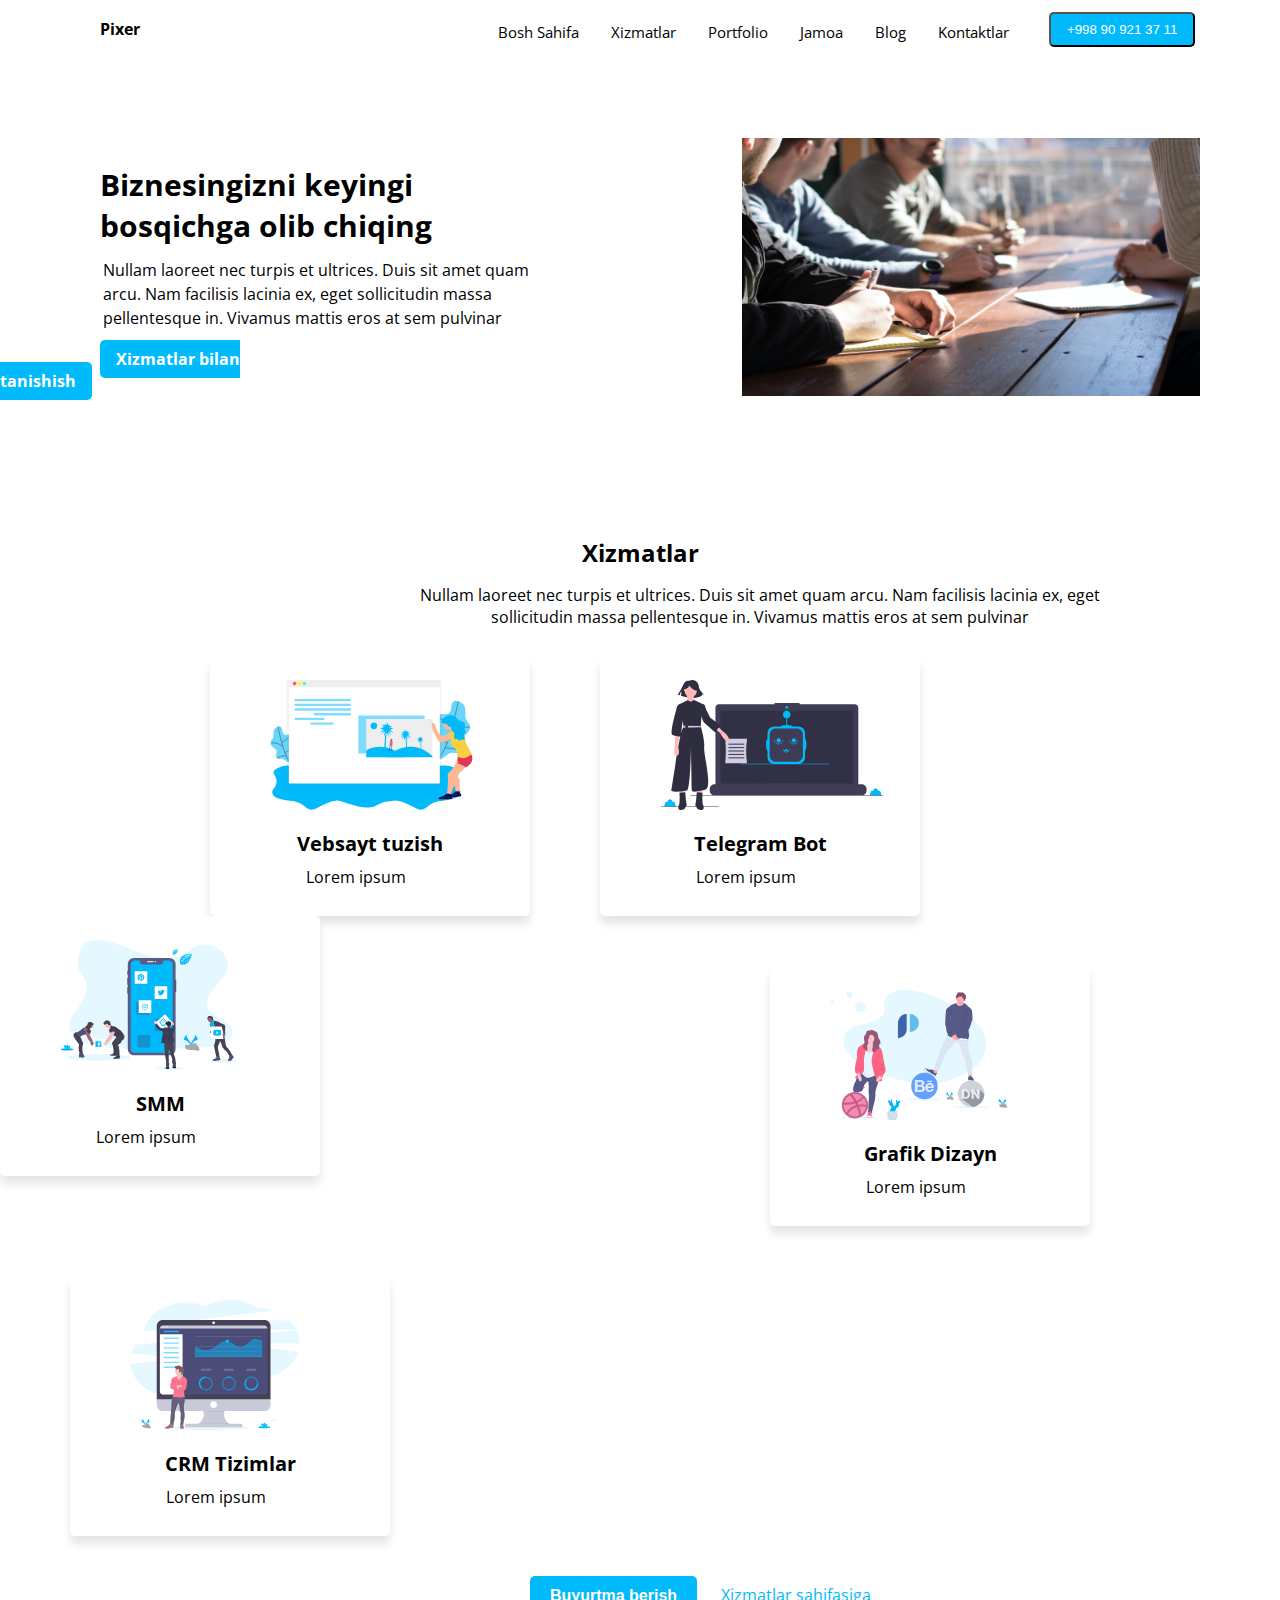
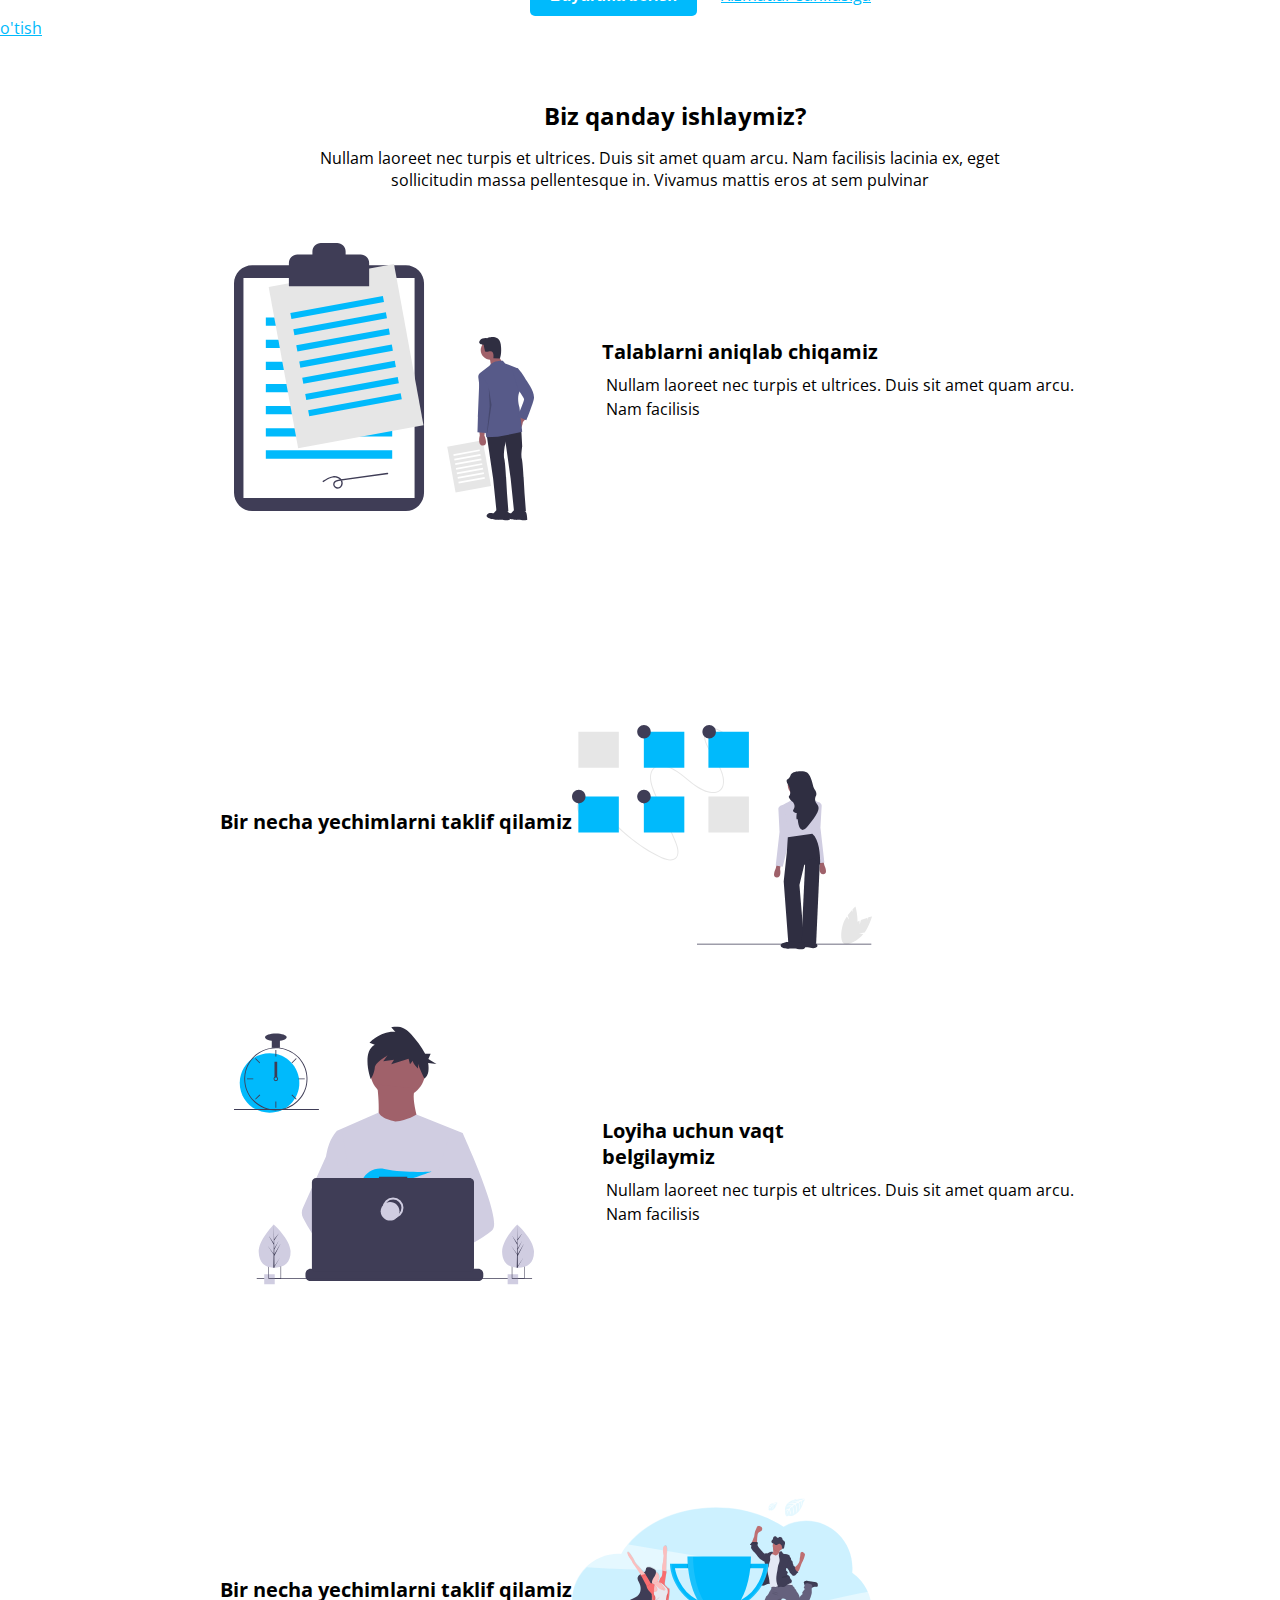
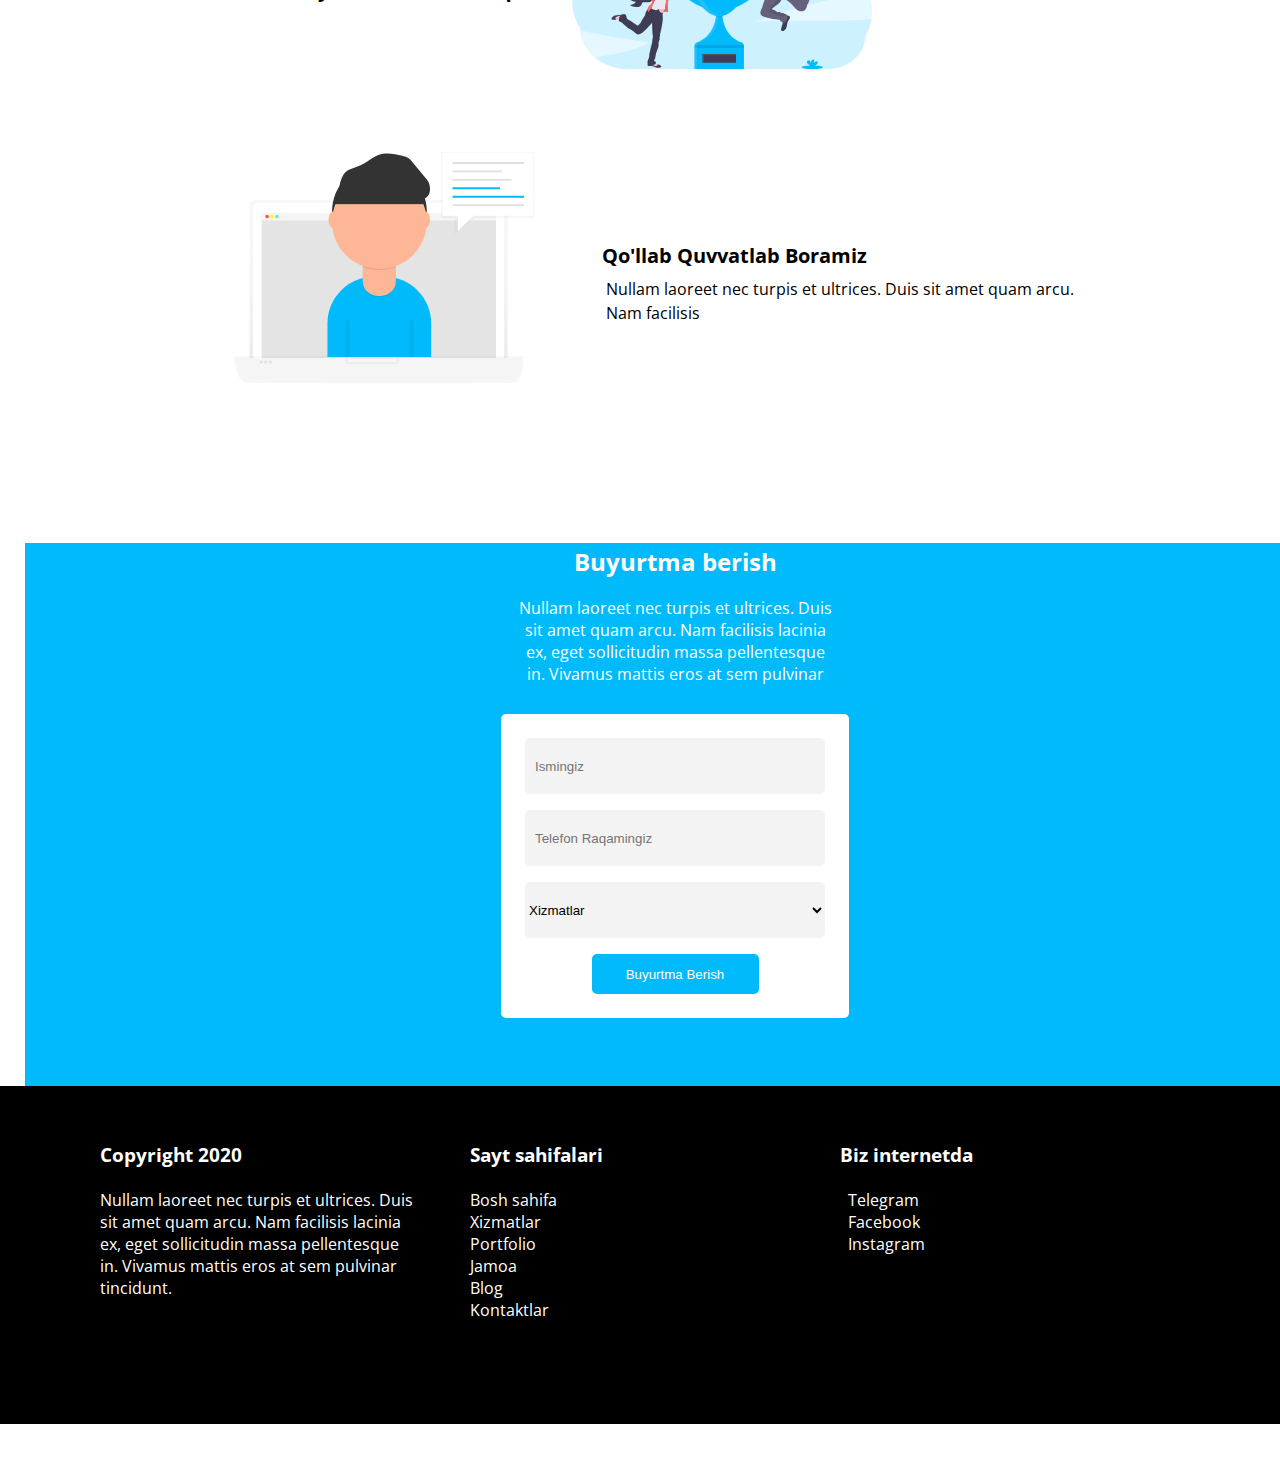
<file: index.html>
<!DOCTYPE html>
<html lang="en">

<head>
    <meta charset="UTF-8">
    <meta http-equiv="X-UA-Compatible" content="IE=edge">
    <meta name="viewport" content="width=device-width, initial-scale=1.0">
    <link rel="stylesheet" href="./css/style.css">
    <link rel="stylesheet" href="https://cdnjs.cloudflare.com/ajax/libs/font-awesome/6.1.1/css/all.min.css" integrity="sha512-KfkfwYDsLkIlwQp6LFnl8zNdLGxu9YAA1QvwINks4PhcElQSvqcyVLLD9aMhXd13uQjoXtEKNosOWaZqXgel0g==" crossorigin="anonymous" referrerpolicy="no-referrer" />
    <link rel="preconnect" href="https://fonts.googleapis.com">
    <link rel="preconnect" href="https://fonts.gstatic.com" crossorigin>
    <link href="https://fonts.googleapis.com/css2?family=Open+Sans:ital,wght@0,300;0,500;0,700;1,800&display=swap"
        rel="stylesheet">
    <title>Maket</title>
</head>

<body>
    <!-- header -->
    <header class="header container">
        <span class="span">Pixer</span>
        <nav class="nav">
            <ul class="list">
                <li class="listthing">
                    <a href="#">Bosh Sahifa</a>
                </li>
                <li class="listthing">
                    <a href="#">Xizmatlar</a>
                </li>
                <li class="listthing">
                    <a href="#">Portfolio</a>
                </li>
                <li class="listthing">
                    <a href="#">Jamoa</a>
                </li>
                <li class="listthing">
                    <a href="#">Blog</a>
                </li>
                <li class="listthing">
                    <a href="#">Kontaktlar</a>
                </li>
                <button class="button">+998 90 921 37 11</button>
            </ul>
        </nav>
    </header>
    <!-- headerfinish -->
    <main>
        <section class="middle container">
            <div class="mleft">
                <h1 class="sarlavha">Biznesingizni keyingi bosqichga olib chiqing
                </h1>
                <p class="text">Nullam laoreet nec turpis et ultrices. Duis sit amet quam arcu. Nam facilisis lacinia
                    ex, eget sollicitudin massa pellentesque in. Vivamus mattis eros at sem pulvinar</p>
                <a class="havola" href="#">
                    Xizmatlar bilan tanishish
                </a>
            </div>
            <div class="mright">
                <img class="ima" src="../images/fergthgyj/bosqich.jpg" alt="bosqich rasm" width="458px" height="258px">
            </div>
        </section>

        <section class="middlebottom">
            <h2 class="sarlavhaa">Xizmatlar</h2>
            <p class="matn">Nullam laoreet nec turpis et ultrices. Duis sit amet quam arcu. Nam facilisis lacinia ex,
                eget sollicitudin massa pellentesque in. Vivamus mattis eros at sem pulvinar</p>
            <ul class="ssll ">
                <li class="lii">
                    <img src="../images/imageeees/manzara.svg" alt="">
                    <h3 class="h3">Vebsayt tuzish
                    </h3>
                    <p class="ppp">Lorem ipsum</p>
                </li>
                <li class="liia">
                    <img src="../images/imageeees/bot-illustration.svg" alt="">
                    <h3 class="h3">Telegram Bot
                    </h3>
                    <p class="ppp">Lorem ipsum</p>
                </li>
                <li class="liib">
                    <img src="../images/imageeees/smm-illustration.svg" alt="">
                    <h3 class="h3">SMM
                    </h3>
                    <p class="ppp">Lorem ipsum</p>
                </li>

                <li class="liic">
                    <img src="../images/imageeees/design-illustration.svg" alt="">
                    <h3 class="h3">Grafik Dizayn
                    </h3>
                    <p class="ppp">Lorem ipsum</p>
                </li>
                <li class="liid">
                    <img src="../images/imageeees/crm-illustration.svg" alt="">
                    <h3 class="h3">CRM Tizimlar
                    </h3>
                    <p class="ppp">Lorem ipsum</p>
                </li>
            </ul>
            <button class="bbb">Buyurtma berish</button>
            <a class="link" href="#">Xizmatlar sahifasiga o'tish</a>
        </section>
        <section class="footsection container">
            <h2 class="titlee">Biz qanday ishlaymiz?</h2>
            <p class="titletext">Nullam laoreet nec turpis et ultrices. Duis sit amet quam arcu. Nam facilisis lacinia
                ex, eget sollicitudin massa pellentesque in. Vivamus mattis eros at sem pulvinar</p>
            <div class="headiv">
                <img class="imj" src="../images/sectioon/step-illlustration.svg" alt="rasm">
                <div class="rightdiv">
                    <h2 class="hhh2">Talablarni aniqlab chiqamiz</h2>
                    <p class="ppv">Nullam laoreet nec turpis et ultrices. Duis sit amet quam arcu. Nam facilisis
                    </p>
                </div>
            </div>
            <div class="headivv">
                <div class="rightdivv">
                    <h2 class="hhk2">Bir necha yechimlarni taklif qilamiz</h2>
                    <p class="ppk">Nullam laoreet nec turpis et ultrices. Duis sit amet quam arcu. Nam facilisis
                    </p>
                </div>
                <img class="imjk" src="../images/sectioon/step-illlustratiovn.svg" alt="rasm">
            </div>
            <div class="headiv">
                <img class="imj" src="../images/sectioon/step-illustrationt.svg" alt="rasm">
                <div class="rightdiv">
                    <h2 class="hhh2">Loyiha uchun vaqt belgilaymiz</h2>
                    <p class="ppv">Nullam laoreet nec turpis et ultrices. Duis sit amet quam arcu. Nam facilisis
                    </p>
                </div>
            </div>
            <div class="headivv">
                <div class="rightdivv">
                    <h2 class="hhk2">Bir necha yechimlarni taklif qilamiz</h2>
                    <p class="ppk">Nullam laoreet nec turpis et ultrices. Duis sit amet quam arcu. Nam facilisis
                    </p>
                </div>
                <img class="imjk" src="../images/sectioon/step-illustrationv.svg" alt="rasm">
            </div>
            <div class="headiv">
                <img class="imj" src="../images/sectioon/step-illustrationl.svg" alt="rasm">
                <div class="rightdiv">
                    <h2 class="hhh2">Qo'llab Quvvatlab Boramiz</h2>
                    <p class="ppv">Nullam laoreet nec turpis et ultrices. Duis sit amet quam arcu. Nam facilisis
                    </p>
                </div>
            </div>
        </section>
        
        <section class="boshsection">
            <h4 class="formeg">Buyurtma berish</h4>
            <p class="formep">Nullam laoreet nec turpis et ultrices. Duis sit amet quam arcu. Nam facilisis lacinia ex, eget
                sollicitudin massa pellentesque in. Vivamus mattis eros at sem pulvinar</p>
            <form>
                <div class="restart">
                <input class="eman" type="text" placeholder="Ismingiz">
                <input class="emad" type="number"  placeholder="Telefon Raqamingiz">
                <select class="emal" name="city">
                    <option value="">Xizmatlar</option>
                </select>
                <button class="formbutton">Buyurtma Berish</button>
            </div>
            </form>
        </section>
    </main>

    <footer class="footer">


        
        <div class="footer1">
            <h3>Copyright 2020</h3> <br> 
            <p>Nullam laoreet nec turpis et ultrices. Duis sit amet quam arcu. Nam facilisis lacinia ex, eget sollicitudin massa pellentesque in. Vivamus mattis eros at sem pulvinar tincidunt.</p>
        </div>

        <div class="footer2">
            <h3>Sayt sahifalari</h3> <br>
             <ul>
                <li>Bosh sahifa</li>
                <li>Xizmatlar</li>
                <li>Portfolio</li>
                <li>Jamoa</li>
                <li>Blog</li>
                <li>Kontaktlar</li>
             </ul>
        </div>

        <div class="footer2">
            <h3>Biz internetda</h3> <br>
             <ul>
                <li><i class="fa-brands fa-telegram"></i>Telegram</li>
                <li><i class="fa-brands fa-facebook"></i>Facebook</li>
                <li><i class="fa-brands fa-instagram"></i>Instagram</li>
             </ul>
        </div>
            
    </footer>

</body>
</file>
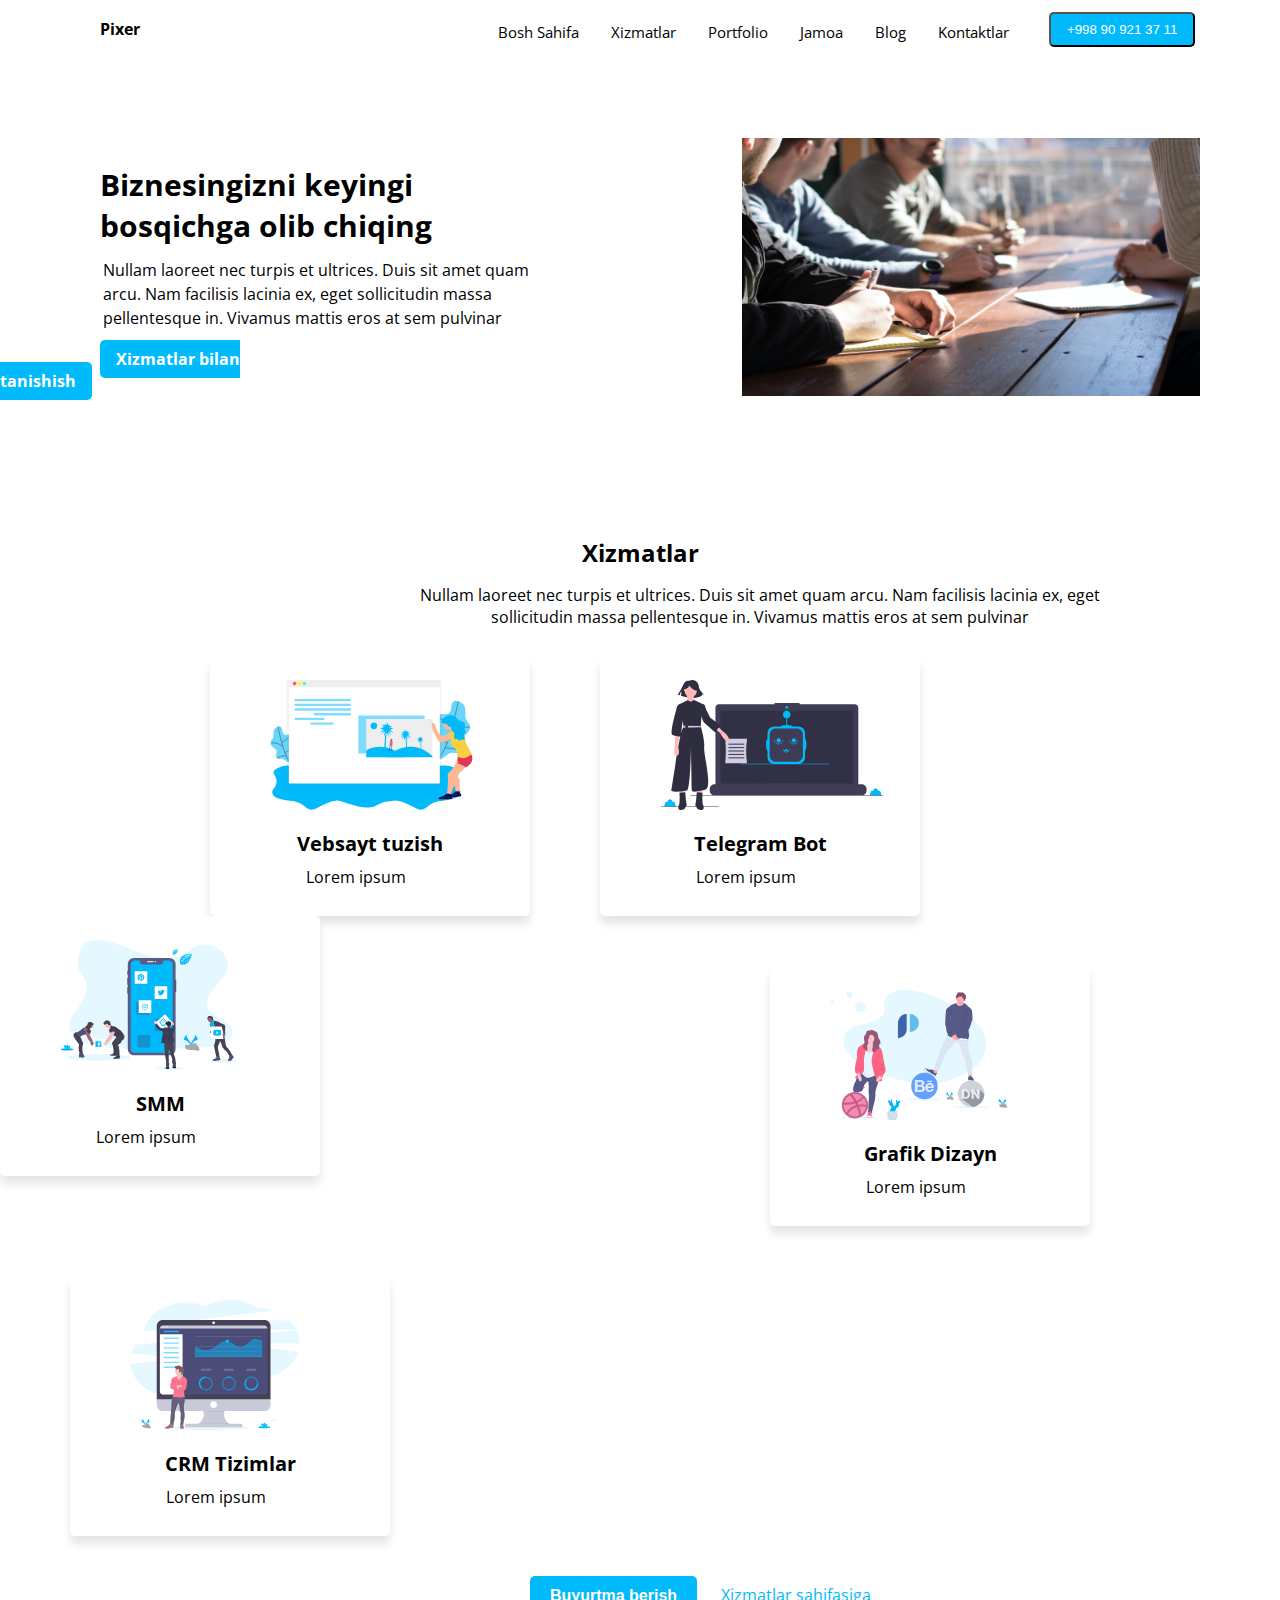
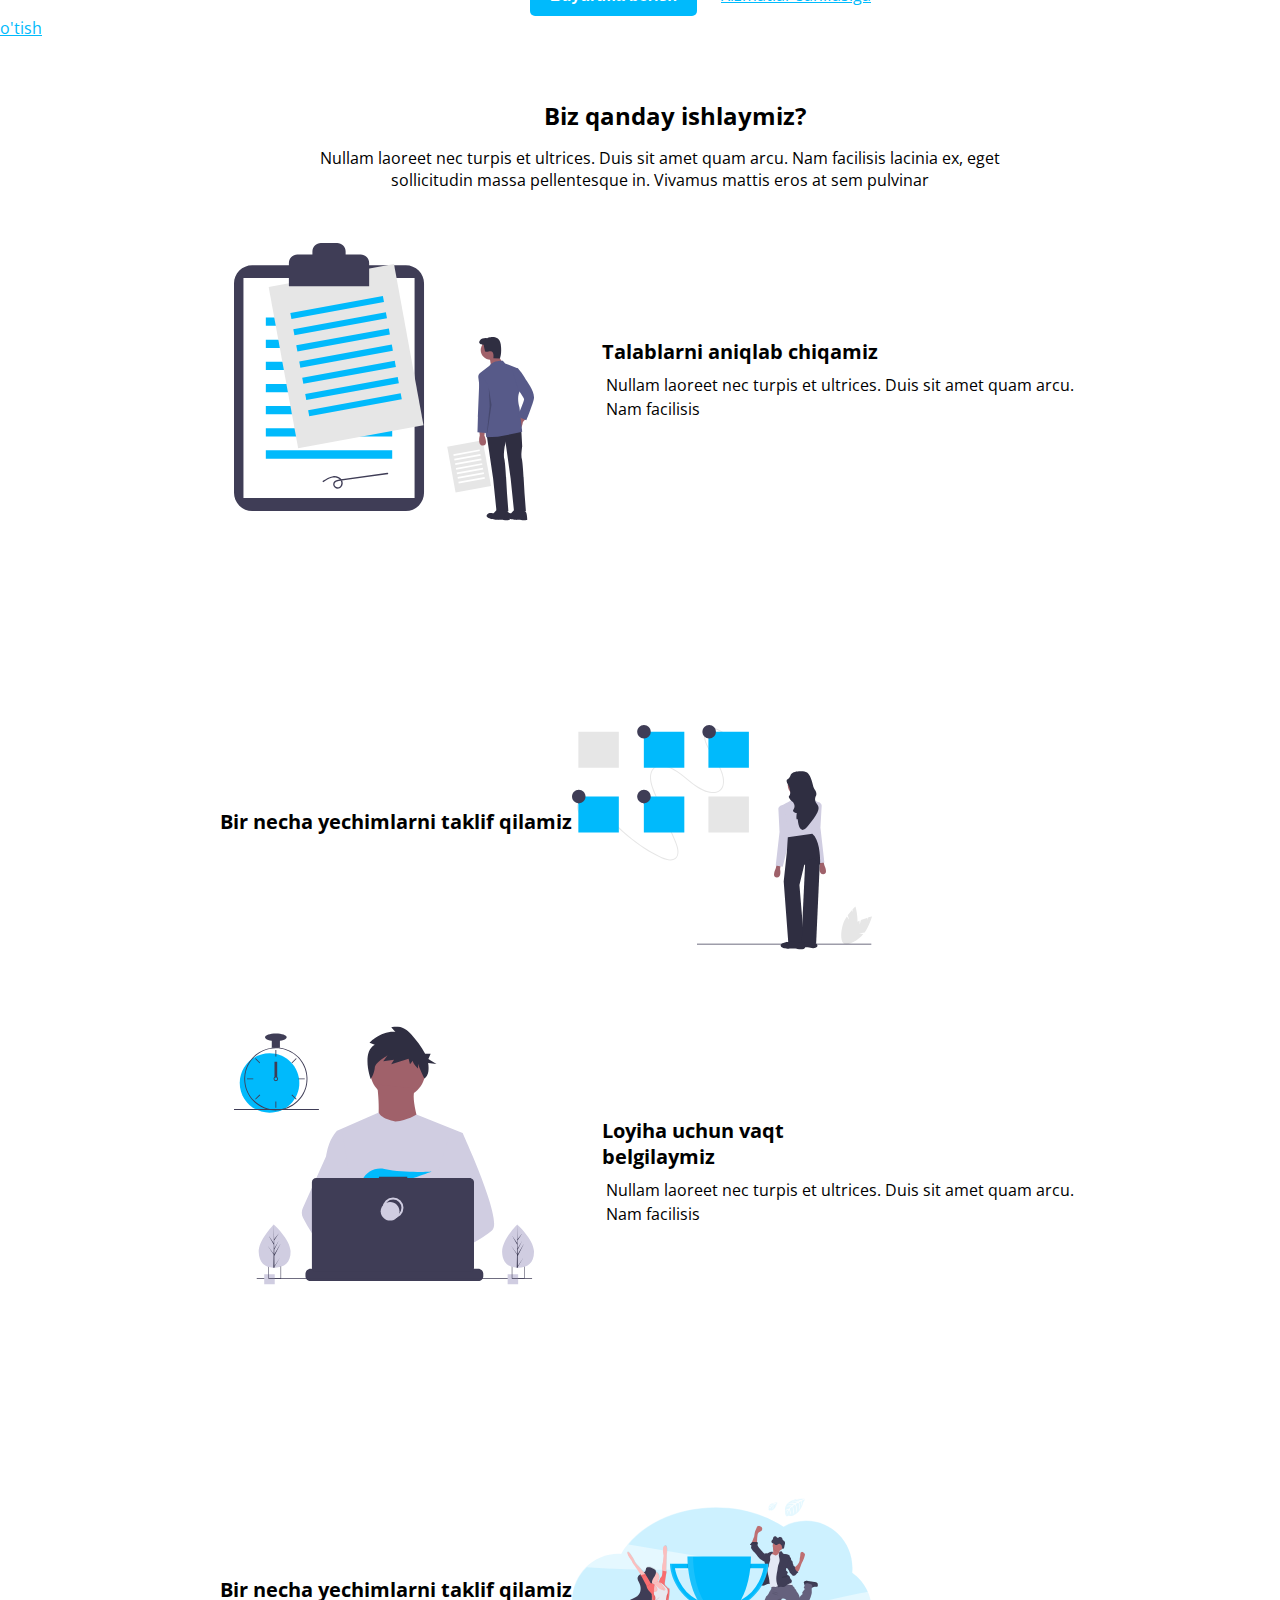
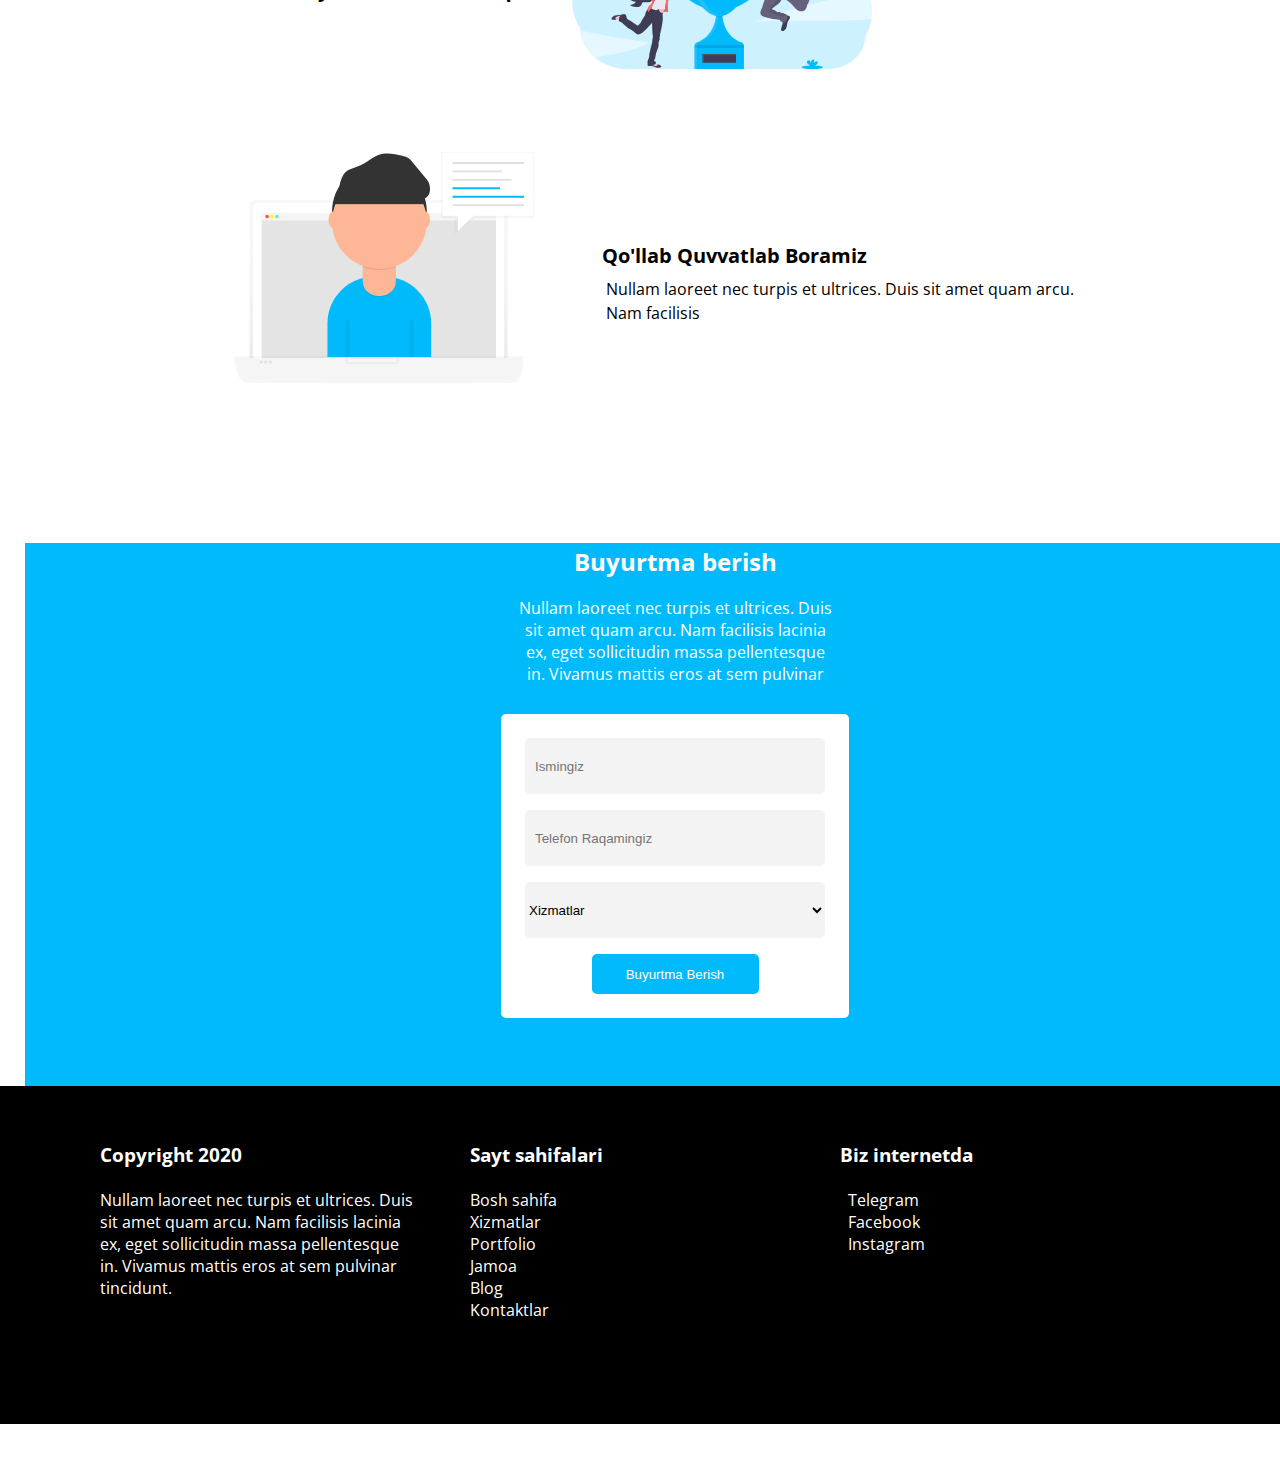
<file: htmls/index.html>
<!DOCTYPE html>
<html lang="en">

<head>
    <meta charset="UTF-8">
    <meta http-equiv="X-UA-Compatible" content="IE=edge">
    <meta name="viewport" content="width=device-width, initial-scale=1.0">
    <link rel="stylesheet" href="./style.css">
    <link rel="stylesheet" href="https://cdnjs.cloudflare.com/ajax/libs/font-awesome/6.1.1/css/all.min.css" integrity="sha512-KfkfwYDsLkIlwQp6LFnl8zNdLGxu9YAA1QvwINks4PhcElQSvqcyVLLD9aMhXd13uQjoXtEKNosOWaZqXgel0g==" crossorigin="anonymous" referrerpolicy="no-referrer" />
    <link rel="preconnect" href="https://fonts.googleapis.com">
    <link rel="preconnect" href="https://fonts.gstatic.com" crossorigin>
    <link href="https://fonts.googleapis.com/css2?family=Open+Sans:ital,wght@0,300;0,500;0,700;1,800&display=swap"
        rel="stylesheet">
    <title>Maket</title>
</head>

<body>
    <!-- header -->
    <header class="header container">
        <span class="span">Pixer</span>
        <nav class="nav">
            <ul class="list">
                <li class="listthing">
                    <a href="#">Bosh Sahifa</a>
                </li>
                <li class="listthing">
                    <a href="#">Xizmatlar</a>
                </li>
                <li class="listthing">
                    <a href="#">Portfolio</a>
                </li>
                <li class="listthing">
                    <a href="#">Jamoa</a>
                </li>
                <li class="listthing">
                    <a href="#">Blog</a>
                </li>
                <li class="listthing">
                    <a href="#">Kontaktlar</a>
                </li>
                <button class="button">+998 90 921 37 11</button>
            </ul>
        </nav>
    </header>
    <!-- headerfinish -->
    <main>
        <section class="middle container">
            <div class="mleft">
                <h1 class="sarlavha">Biznesingizni keyingi bosqichga olib chiqing
                </h1>
                <p class="text">Nullam laoreet nec turpis et ultrices. Duis sit amet quam arcu. Nam facilisis lacinia
                    ex, eget sollicitudin massa pellentesque in. Vivamus mattis eros at sem pulvinar</p>
                <a class="havola" href="#">
                    Xizmatlar bilan tanishish
                </a>
            </div>
            <div class="mright">
                <img class="ima" src="../images/fergthgyj/bosqich.jpg" alt="bosqich rasm" width="458px" height="258px">
            </div>
        </section>

        <section class="middlebottom">
            <h2 class="sarlavhaa">Xizmatlar</h2>
            <p class="matn">Nullam laoreet nec turpis et ultrices. Duis sit amet quam arcu. Nam facilisis lacinia ex,
                eget sollicitudin massa pellentesque in. Vivamus mattis eros at sem pulvinar</p>
            <ul class="ssll ">
                <li class="lii">
                    <img src="../images/imageeees/manzara.svg" alt="">
                    <h3 class="h3">Vebsayt tuzish
                    </h3>
                    <p class="ppp">Lorem ipsum</p>
                </li>
                <li class="liia">
                    <img src="../images/imageeees/bot-illustration.svg" alt="">
                    <h3 class="h3">Telegram Bot
                    </h3>
                    <p class="ppp">Lorem ipsum</p>
                </li>
                <li class="liib">
                    <img src="../images/imageeees/smm-illustration.svg" alt="">
                    <h3 class="h3">SMM
                    </h3>
                    <p class="ppp">Lorem ipsum</p>
                </li>

                <li class="liic">
                    <img src="../images/imageeees/design-illustration.svg" alt="">
                    <h3 class="h3">Grafik Dizayn
                    </h3>
                    <p class="ppp">Lorem ipsum</p>
                </li>
                <li class="liid">
                    <img src="../images/imageeees/crm-illustration.svg" alt="">
                    <h3 class="h3">CRM Tizimlar
                    </h3>
                    <p class="ppp">Lorem ipsum</p>
                </li>
            </ul>
            <button class="bbb">Buyurtma berish</button>
            <a class="link" href="#">Xizmatlar sahifasiga o'tish</a>
        </section>
        <section class="footsection container">
            <h2 class="titlee">Biz qanday ishlaymiz?</h2>
            <p class="titletext">Nullam laoreet nec turpis et ultrices. Duis sit amet quam arcu. Nam facilisis lacinia
                ex, eget sollicitudin massa pellentesque in. Vivamus mattis eros at sem pulvinar</p>
            <div class="headiv">
                <img class="imj" src="../images/sectioon/step-illlustration.svg" alt="rasm">
                <div class="rightdiv">
                    <h2 class="hhh2">Talablarni aniqlab chiqamiz</h2>
                    <p class="ppv">Nullam laoreet nec turpis et ultrices. Duis sit amet quam arcu. Nam facilisis
                    </p>
                </div>
            </div>
            <div class="headivv">
                <div class="rightdivv">
                    <h2 class="hhk2">Bir necha yechimlarni taklif qilamiz</h2>
                    <p class="ppk">Nullam laoreet nec turpis et ultrices. Duis sit amet quam arcu. Nam facilisis
                    </p>
                </div>
                <img class="imjk" src="../images/sectioon/step-illlustratiovn.svg" alt="rasm">
            </div>
            <div class="headiv">
                <img class="imj" src="../images/sectioon/step-illustrationt.svg" alt="rasm">
                <div class="rightdiv">
                    <h2 class="hhh2">Loyiha uchun vaqt belgilaymiz</h2>
                    <p class="ppv">Nullam laoreet nec turpis et ultrices. Duis sit amet quam arcu. Nam facilisis
                    </p>
                </div>
            </div>
            <div class="headivv">
                <div class="rightdivv">
                    <h2 class="hhk2">Bir necha yechimlarni taklif qilamiz</h2>
                    <p class="ppk">Nullam laoreet nec turpis et ultrices. Duis sit amet quam arcu. Nam facilisis
                    </p>
                </div>
                <img class="imjk" src="../images/sectioon/step-illustrationv.svg" alt="rasm">
            </div>
            <div class="headiv">
                <img class="imj" src="../images/sectioon/step-illustrationl.svg" alt="rasm">
                <div class="rightdiv">
                    <h2 class="hhh2">Qo'llab Quvvatlab Boramiz</h2>
                    <p class="ppv">Nullam laoreet nec turpis et ultrices. Duis sit amet quam arcu. Nam facilisis
                    </p>
                </div>
            </div>
        </section>
        
        <section class="boshsection">
            <h4 class="formeg">Buyurtma berish</h4>
            <p class="formep">Nullam laoreet nec turpis et ultrices. Duis sit amet quam arcu. Nam facilisis lacinia ex, eget
                sollicitudin massa pellentesque in. Vivamus mattis eros at sem pulvinar</p>
            <form>
                <div class="restart">
                <input class="eman" type="text" placeholder="Ismingiz">
                <input class="emad" type="number"  placeholder="Telefon Raqamingiz">
                <select class="emal" name="city">
                    <option value="">Xizmatlar</option>
                </select>
                <button class="formbutton">Buyurtma Berish</button>
            </div>
            </form>
        </section>
    </main>

    <footer class="footer">


        
        <div class="footer1">
            <h3>Copyright 2020</h3> <br> 
            <p>Nullam laoreet nec turpis et ultrices. Duis sit amet quam arcu. Nam facilisis lacinia ex, eget sollicitudin massa pellentesque in. Vivamus mattis eros at sem pulvinar tincidunt.</p>
        </div>

        <div class="footer2">
            <h3>Sayt sahifalari</h3> <br>
             <ul>
                <li>Bosh sahifa</li>
                <li>Xizmatlar</li>
                <li>Portfolio</li>
                <li>Jamoa</li>
                <li>Blog</li>
                <li>Kontaktlar</li>
             </ul>
        </div>

        <div class="footer2">
            <h3>Biz internetda</h3> <br>
             <ul>
                <li><i class="fa-brands fa-telegram"></i>Telegram</li>
                <li><i class="fa-brands fa-facebook"></i>Facebook</li>
                <li><i class="fa-brands fa-instagram"></i>Instagram</li>
             </ul>
        </div>
            
    </footer>

</body>
</file>
<file: css/style.css>
body{
    font-family: 'Open Sans', sans-serif;
    overflow-x: hidden;
}
* {
    margin: 0;
    padding: 0;
    box-sizing: border-box;
}

.container{
    width: 1350px;
    margin-left: auto;
    margin-right: auto;
}

.header{
    display: flex;
    align-items: center;
}

.span{
    font-weight: bold;
    margin-left: 100px;
    margin-top: 18px;
    margin-bottom: 18px;
    margin-right: 341.89px;
}

.list{
    display: flex;
    list-style-type: none;
}

.listthing{
    margin-top: 16px;
}

.listthing a {
    text-decoration: none;
    font-weight: normal;
    font-size: 15px;
    line-height: 24px;
    color: #000000;
    padding: 16px;
}

.button{
    padding: 8px 16px;
    margin: 8px 100px 8px 24px;
    background: #00BAFC;
    border-radius: 5px;
    color: white;
}
.middle{
    display: flex;
    justify-content: space-between;
    align-items: center;
}
.sarlavha{
    width: 470px;
    height: 78px;
    font-weight: bold;
    font-size: 30px;
    color: #000000;
    margin: 97px 172px 16px 100px;
}

.ima{
    margin-top: 80px;
    margin-right: 200px;
    
}

.text{
    font-weight: normal;
    font-size: 16px;
    line-height: 24px;
    color: #000000;
    width: 465px;
    height: 74px;
    margin-bottom: 16px;
    margin-left: 102.5px;
}

.havola {
    width: 232px;
    height: 40px;
    background: #00BAFC;
    border-radius: 5px;
    padding: 8px 16px;
    font-weight: bold;
    font-size: 16px;
    text-decoration: none;
    color: white;
    margin: 16px 410px 97px 100px;
}

.sarlavhaa{
    font-weight: bold;
    font-size: 24px;
    line-height: 130%;
    text-align: center;
    color: #000000;
    margin-top: 136px;
}

.matn{
    width: 719px;
    height: 48px;
    font-weight: normal;
    font-size: 16px;
    margin: 16px 290.5px 24px 400px;
    text-align: center;
    color: #000000;
}

.ssll{
    list-style-type: none;
    display: flex;
    flex-wrap: wrap;
}

.lii{
    background: #FFFFFF;
    box-shadow: 0px 8px 8px rgba(0, 0, 0, 0.1);
    border-radius: 5px;
    width: 320px;
    height: 260px;
    box-sizing: border-box;
    padding: 24px 60px 24px 60px;
    margin-left: 210px;
    margin-right: 70px;
}

.liia{
    background: #FFFFFF;
    box-shadow: 0px 8px 8px rgba(0, 0, 0, 0.1);
    border-radius: 5px;
    width: 320px;
    height: 260px;
    box-sizing: border-box;
    padding: 24px 60px 24px 60px;
    margin-right: 70px;
}

.liib{
    background: #FFFFFF;
    box-shadow: 0px 8px 8px rgba(0, 0, 0, 0.1);
    border-radius: 5px;
    width: 320px;
    height: 260px;
    box-sizing: border-box;
    padding: 24px 60px 24px 60px;
    margin-right: 100px;

}

.liic{
    background: #FFFFFF;
    box-shadow: 0px 8px 8px rgba(0, 0, 0, 0.1);
    border-radius: 5px;
    width: 320px;
    height: 260px;
    box-sizing: border-box;
    padding: 24px 60px 24px 60px;
    margin-right: 70px;
    margin-left: 350px;
    margin-top: 50px;
}

.liid{
    background: #FFFFFF;
    box-shadow: 0px 8px 8px rgba(0, 0, 0, 0.1);
    border-radius: 5px;
    width: 320px;
    height: 260px;
    box-sizing: border-box;
    padding: 24px 60px 24px 60px;
    margin-left: 70px;
    margin-right: 350px;
    margin-top: 50px;
}

.h3{
    margin-top: 16px;
    font-weight: bold;
    font-size: 20px;
    line-height: 130%;
    text-align: center;
    color: #000000;

}

.ppp{
    font-weight: normal;
    font-size: 16px;
    line-height: 24px;
    text-align: center;
    color: #000000;
    margin-top: 16px;
}

.bbb{
    border: none;
    width: 167px;
    height: 40px;
    background: #00BAFC;
    border-radius: 5px;
    font-weight: bold;
    font-size: 16px;
    line-height: 24px;
    color: #FFFFFF;
    margin-left: 530px;
    margin-top: 40px;
}
.link{
    width: 192px;
    height: 24px;
    font-weight: normal;
    font-size: 16px;
    line-height: 24px;
    text-align: center;
    text-decoration-line: underline;
    color: #00BAFC;
    margin: 48px 464px 60px 20px;
}

.titlee{
    font-weight: bold;
    font-size: 24px;
    line-height: 130%;
    text-align: center;
    color: #000000;
    margin-top: 60px;
}

.titletext{
    width: 719px;
    height: 48px;
    font-weight: normal;
    font-size: 16px;
    margin: 16px 290.5px 24px 300px;
    text-align: center;
    color: #000000;
}

.hhh2{
    font-weight: bold;
    font-size: 20px;
    line-height: 130%;
    color: #000000;
    margin: 120px 460px 8px 32px;
}

.ppv{
    font-weight: normal;
    font-size: 16px;
    line-height: 24px;
    color: #000000;
    margin: 8px 237.5px 146px 36px;
    text-align: left;
    width: 493px;
}

.ppp{
    font-weight: normal;
    font-size: 16px;
    line-height: 24px;
    color: #000000;
    margin: 8px 237.5px 146px 36px;
    text-align: left;
    width: 493px;
}
.headiv{
    display: flex;
}

.imj{
    background-color: #FFFFFF;
    margin: 24px 35.5px 154.23px 234px;
}

.headivv{
    display: flex;
}

.imjk{
    margin: 49px 234px 48px 0px;
}

.hhk2{
    font-weight: bold;
    font-size: 20px;
    color: #000000;
    margin-top: 132.08px;
    margin-left: 220px;
}

.ppk{
    margin-left: 220px;
}

.hhhhp{
    padding: 30px;
    margin: 120px 550px 16px 600px;
    color: white;
}

::placeholder {
    padding: 10px;
}

.phhh{
    color: white;
    width: 719px;
    height: 48px;
    margin: 0px 290px 24px 400px;
    text-align: center;
}

.boshsection{
    width: 1300px;
    height: 543px;
    background: #00BAFC;
    display: flex;
    align-items: center;
    margin-left: 25px;
    justify-content: center;
    flex-direction: column;
    padding: 40px;
    
}

.formeg{
    font-size: 24px;
    line-height: 130%;
    text-align: center;
    color: #FFFFFF;
    width: 203px;
    margin-bottom: 20px;
    height: 31px;
}

.formep{
    text-align: center;
    font-weight: normal;
    font-size: 16px;
    margin-bottom: 29px;
    color: #FFFFFF;
}

.restart{
    width: 348px;
    height: 304px;
    background: #FFFFFF;
    border-radius: 5px;
    margin-left: auto;
    margin-right: auto;
    margin-bottom: 64px;
}

.eman{
    text-align: justify;
    margin: 24px 24px 16px 24px;
    width: 300px;
    height: 56px;
    background: #F3F3F3;
    border-radius: 5px;
    border: none;
}

.emad{
    width: 300px;
    height: 56px;
    background: #F3F3F3;
    border-radius: 5px;
    border: none;
    margin: 0px 24px 16px 24px;
}

.emal{
    width: 300px;
    height: 56px;
    background: #F3F3F3;
    border-radius: 5px;
    border: none;
    margin: 0px 24px 16px 24px;
}

.formbutton{
    width: 167px;
    height: 40px;
    background: #00BAFC;
    border-radius: 5px;
    border: none;
    color: white;
    margin: 0px 90.5px 24px 90.5px;
}

.footer {
    width: 1300px;
    height: 338px;
    background-color: #000000;
    margin: auto;
    display: flex;
}

h3 {
    color: #FFFFFF;
}

p {
    width: 320px;
    height: 120px;
    color: #FFFFFF;
}
li {
    list-style: none ;
    color: #FFFFFF;
}

.footer1 {
    width: 150px;
    height: 320px; 
    margin: 56px 0px 120px 100px;
}


.footer2 {
    width: 150px;
    height: 320px; 
    margin: 56px 0px 120px 220px;
}


.footer3 {
    width: 150px;
    height: 320px; 
    margin: 56px 0px 120px 100px;
    font-size: 20px;
}

i {
    margin-right: 8px;
}
</file>
<file: htmls/style.css>
body{
    font-family: 'Open Sans', sans-serif;
    overflow-x: hidden;
}
* {
    margin: 0;
    padding: 0;
    box-sizing: border-box;
}

.container{
    width: 1350px;
    margin-left: auto;
    margin-right: auto;
}

.header{
    display: flex;
    align-items: center;
}

.span{
    font-weight: bold;
    margin-left: 100px;
    margin-top: 18px;
    margin-bottom: 18px;
    margin-right: 341.89px;
}

.list{
    display: flex;
    list-style-type: none;
}

.listthing{
    margin-top: 16px;
}

.listthing a {
    text-decoration: none;
    font-weight: normal;
    font-size: 15px;
    line-height: 24px;
    color: #000000;
    padding: 16px;
}

.button{
    padding: 8px 16px;
    margin: 8px 100px 8px 24px;
    background: #00BAFC;
    border-radius: 5px;
    color: white;
}
.middle{
    display: flex;
    justify-content: space-between;
    align-items: center;
}
.sarlavha{
    width: 470px;
    height: 78px;
    font-weight: bold;
    font-size: 30px;
    color: #000000;
    margin: 97px 172px 16px 100px;
}

.ima{
    margin-top: 80px;
    margin-right: 200px;
    
}

.text{
    font-weight: normal;
    font-size: 16px;
    line-height: 24px;
    color: #000000;
    width: 465px;
    height: 74px;
    margin-bottom: 16px;
    margin-left: 102.5px;
}

.havola {
    width: 232px;
    height: 40px;
    background: #00BAFC;
    border-radius: 5px;
    padding: 8px 16px;
    font-weight: bold;
    font-size: 16px;
    text-decoration: none;
    color: white;
    margin: 16px 410px 97px 100px;
}

.sarlavhaa{
    font-weight: bold;
    font-size: 24px;
    line-height: 130%;
    text-align: center;
    color: #000000;
    margin-top: 136px;
}

.matn{
    width: 719px;
    height: 48px;
    font-weight: normal;
    font-size: 16px;
    margin: 16px 290.5px 24px 400px;
    text-align: center;
    color: #000000;
}

.ssll{
    list-style-type: none;
    display: flex;
    flex-wrap: wrap;
}

.lii{
    background: #FFFFFF;
    box-shadow: 0px 8px 8px rgba(0, 0, 0, 0.1);
    border-radius: 5px;
    width: 320px;
    height: 260px;
    box-sizing: border-box;
    padding: 24px 60px 24px 60px;
    margin-left: 210px;
    margin-right: 70px;
}

.liia{
    background: #FFFFFF;
    box-shadow: 0px 8px 8px rgba(0, 0, 0, 0.1);
    border-radius: 5px;
    width: 320px;
    height: 260px;
    box-sizing: border-box;
    padding: 24px 60px 24px 60px;
    margin-right: 70px;
}

.liib{
    background: #FFFFFF;
    box-shadow: 0px 8px 8px rgba(0, 0, 0, 0.1);
    border-radius: 5px;
    width: 320px;
    height: 260px;
    box-sizing: border-box;
    padding: 24px 60px 24px 60px;
    margin-right: 100px;

}

.liic{
    background: #FFFFFF;
    box-shadow: 0px 8px 8px rgba(0, 0, 0, 0.1);
    border-radius: 5px;
    width: 320px;
    height: 260px;
    box-sizing: border-box;
    padding: 24px 60px 24px 60px;
    margin-right: 70px;
    margin-left: 350px;
    margin-top: 50px;
}

.liid{
    background: #FFFFFF;
    box-shadow: 0px 8px 8px rgba(0, 0, 0, 0.1);
    border-radius: 5px;
    width: 320px;
    height: 260px;
    box-sizing: border-box;
    padding: 24px 60px 24px 60px;
    margin-left: 70px;
    margin-right: 350px;
    margin-top: 50px;
}

.h3{
    margin-top: 16px;
    font-weight: bold;
    font-size: 20px;
    line-height: 130%;
    text-align: center;
    color: #000000;

}

.ppp{
    font-weight: normal;
    font-size: 16px;
    line-height: 24px;
    text-align: center;
    color: #000000;
    margin-top: 16px;
}

.bbb{
    border: none;
    width: 167px;
    height: 40px;
    background: #00BAFC;
    border-radius: 5px;
    font-weight: bold;
    font-size: 16px;
    line-height: 24px;
    color: #FFFFFF;
    margin-left: 530px;
    margin-top: 40px;
}
.link{
    width: 192px;
    height: 24px;
    font-weight: normal;
    font-size: 16px;
    line-height: 24px;
    text-align: center;
    text-decoration-line: underline;
    color: #00BAFC;
    margin: 48px 464px 60px 20px;
}

.titlee{
    font-weight: bold;
    font-size: 24px;
    line-height: 130%;
    text-align: center;
    color: #000000;
    margin-top: 60px;
}

.titletext{
    width: 719px;
    height: 48px;
    font-weight: normal;
    font-size: 16px;
    margin: 16px 290.5px 24px 300px;
    text-align: center;
    color: #000000;
}

.hhh2{
    font-weight: bold;
    font-size: 20px;
    line-height: 130%;
    color: #000000;
    margin: 120px 460px 8px 32px;
}

.ppv{
    font-weight: normal;
    font-size: 16px;
    line-height: 24px;
    color: #000000;
    margin: 8px 237.5px 146px 36px;
    text-align: left;
    width: 493px;
}

.ppp{
    font-weight: normal;
    font-size: 16px;
    line-height: 24px;
    color: #000000;
    margin: 8px 237.5px 146px 36px;
    text-align: left;
    width: 493px;
}
.headiv{
    display: flex;
}

.imj{
    background-color: #FFFFFF;
    margin: 24px 35.5px 154.23px 234px;
}

.headivv{
    display: flex;
}

.imjk{
    margin: 49px 234px 48px 0px;
}

.hhk2{
    font-weight: bold;
    font-size: 20px;
    color: #000000;
    margin-top: 132.08px;
    margin-left: 220px;
}

.ppk{
    margin-left: 220px;
}

.hhhhp{
    padding: 30px;
    margin: 120px 550px 16px 600px;
    color: white;
}

::placeholder {
    padding: 10px;
}

.phhh{
    color: white;
    width: 719px;
    height: 48px;
    margin: 0px 290px 24px 400px;
    text-align: center;
}

.boshsection{
    width: 1300px;
    height: 543px;
    background: #00BAFC;
    display: flex;
    align-items: center;
    margin-left: 25px;
    justify-content: center;
    flex-direction: column;
    padding: 40px;
    
}

.formeg{
    font-size: 24px;
    line-height: 130%;
    text-align: center;
    color: #FFFFFF;
    width: 203px;
    margin-bottom: 20px;
    height: 31px;
}

.formep{
    text-align: center;
    font-weight: normal;
    font-size: 16px;
    margin-bottom: 29px;
    color: #FFFFFF;
}

.restart{
    width: 348px;
    height: 304px;
    background: #FFFFFF;
    border-radius: 5px;
    margin-left: auto;
    margin-right: auto;
    margin-bottom: 64px;
}

.eman{
    text-align: justify;
    margin: 24px 24px 16px 24px;
    width: 300px;
    height: 56px;
    background: #F3F3F3;
    border-radius: 5px;
    border: none;
}

.emad{
    width: 300px;
    height: 56px;
    background: #F3F3F3;
    border-radius: 5px;
    border: none;
    margin: 0px 24px 16px 24px;
}

.emal{
    width: 300px;
    height: 56px;
    background: #F3F3F3;
    border-radius: 5px;
    border: none;
    margin: 0px 24px 16px 24px;
}

.formbutton{
    width: 167px;
    height: 40px;
    background: #00BAFC;
    border-radius: 5px;
    border: none;
    color: white;
    margin: 0px 90.5px 24px 90.5px;
}

.footer {
    width: 1300px;
    height: 338px;
    background-color: #000000;
    margin: auto;
    display: flex;
}

h3 {
    color: #FFFFFF;
}

p {
    width: 320px;
    height: 120px;
    color: #FFFFFF;
}
li {
    list-style: none ;
    color: #FFFFFF;
}

.footer1 {
    width: 150px;
    height: 320px; 
    margin: 56px 0px 120px 100px;
}


.footer2 {
    width: 150px;
    height: 320px; 
    margin: 56px 0px 120px 220px;
}


.footer3 {
    width: 150px;
    height: 320px; 
    margin: 56px 0px 120px 100px;
    font-size: 20px;
}

i {
    margin-right: 8px;
}
</file>
